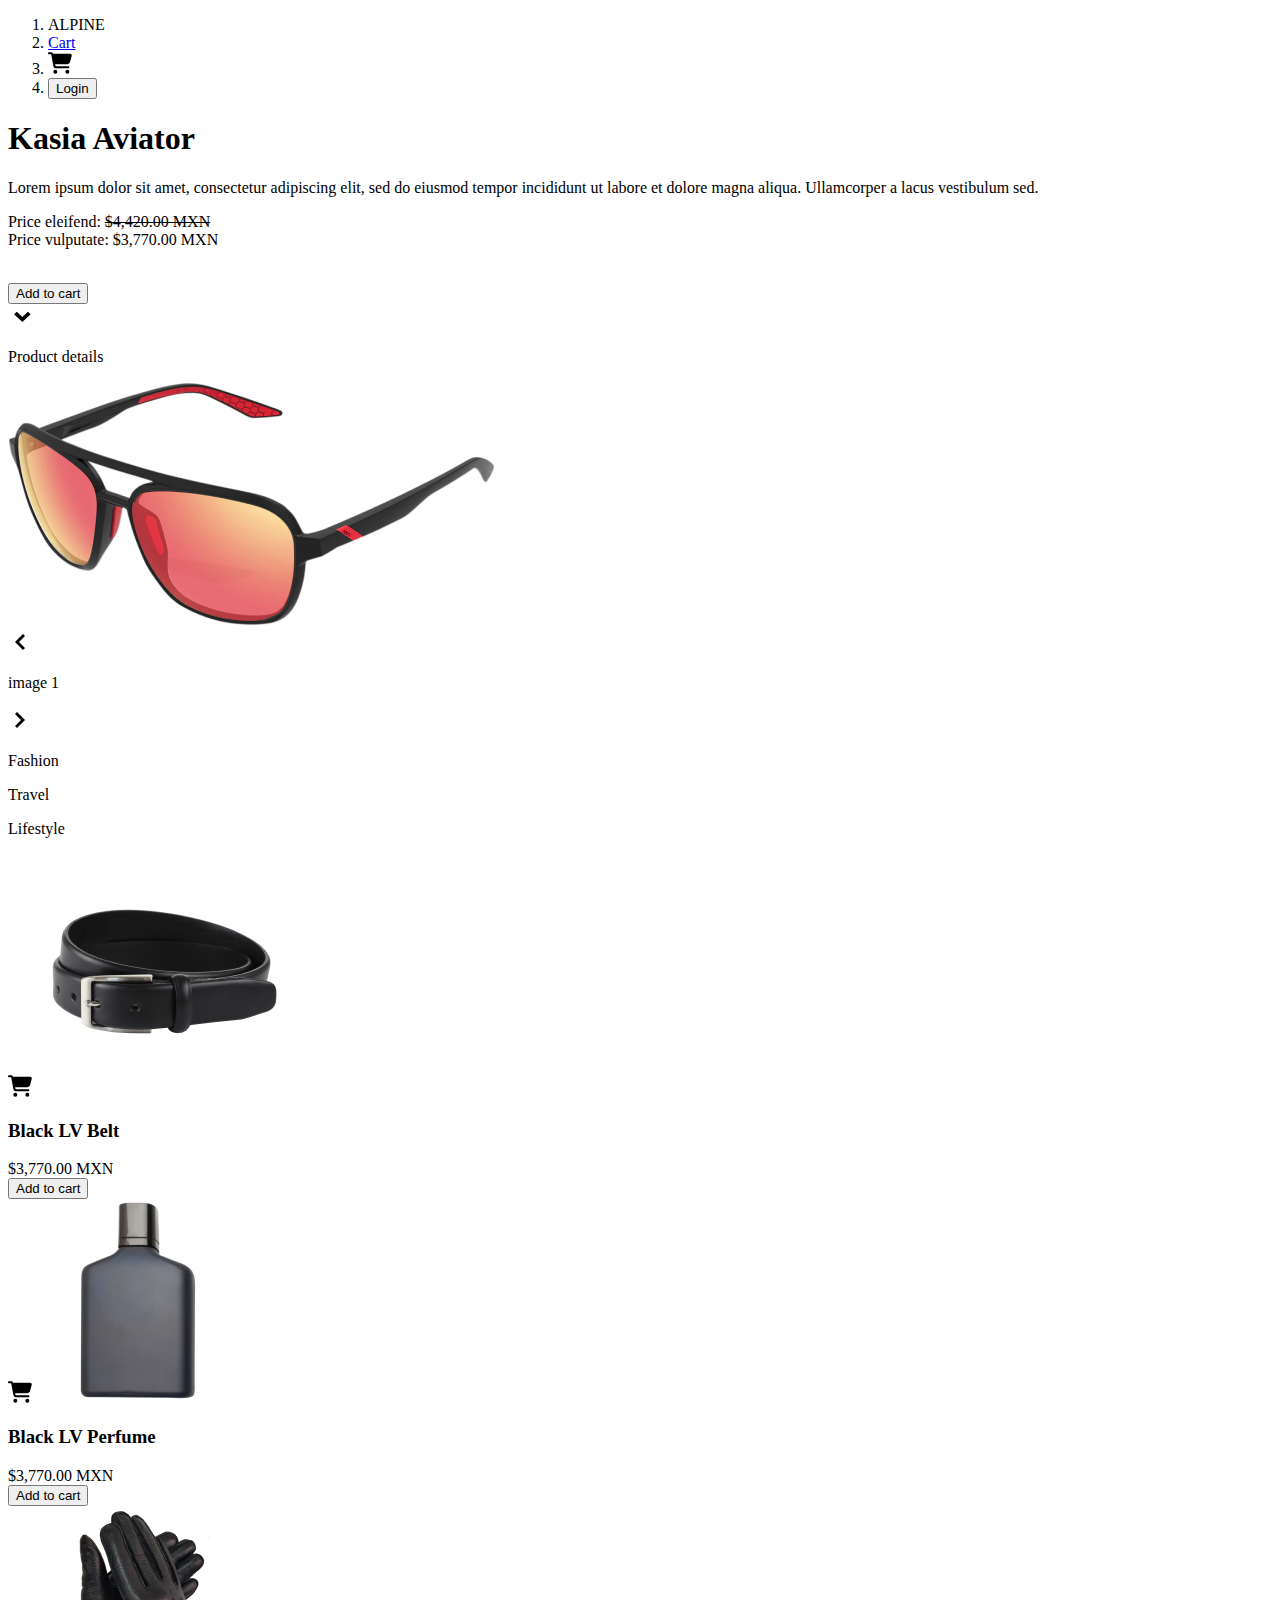
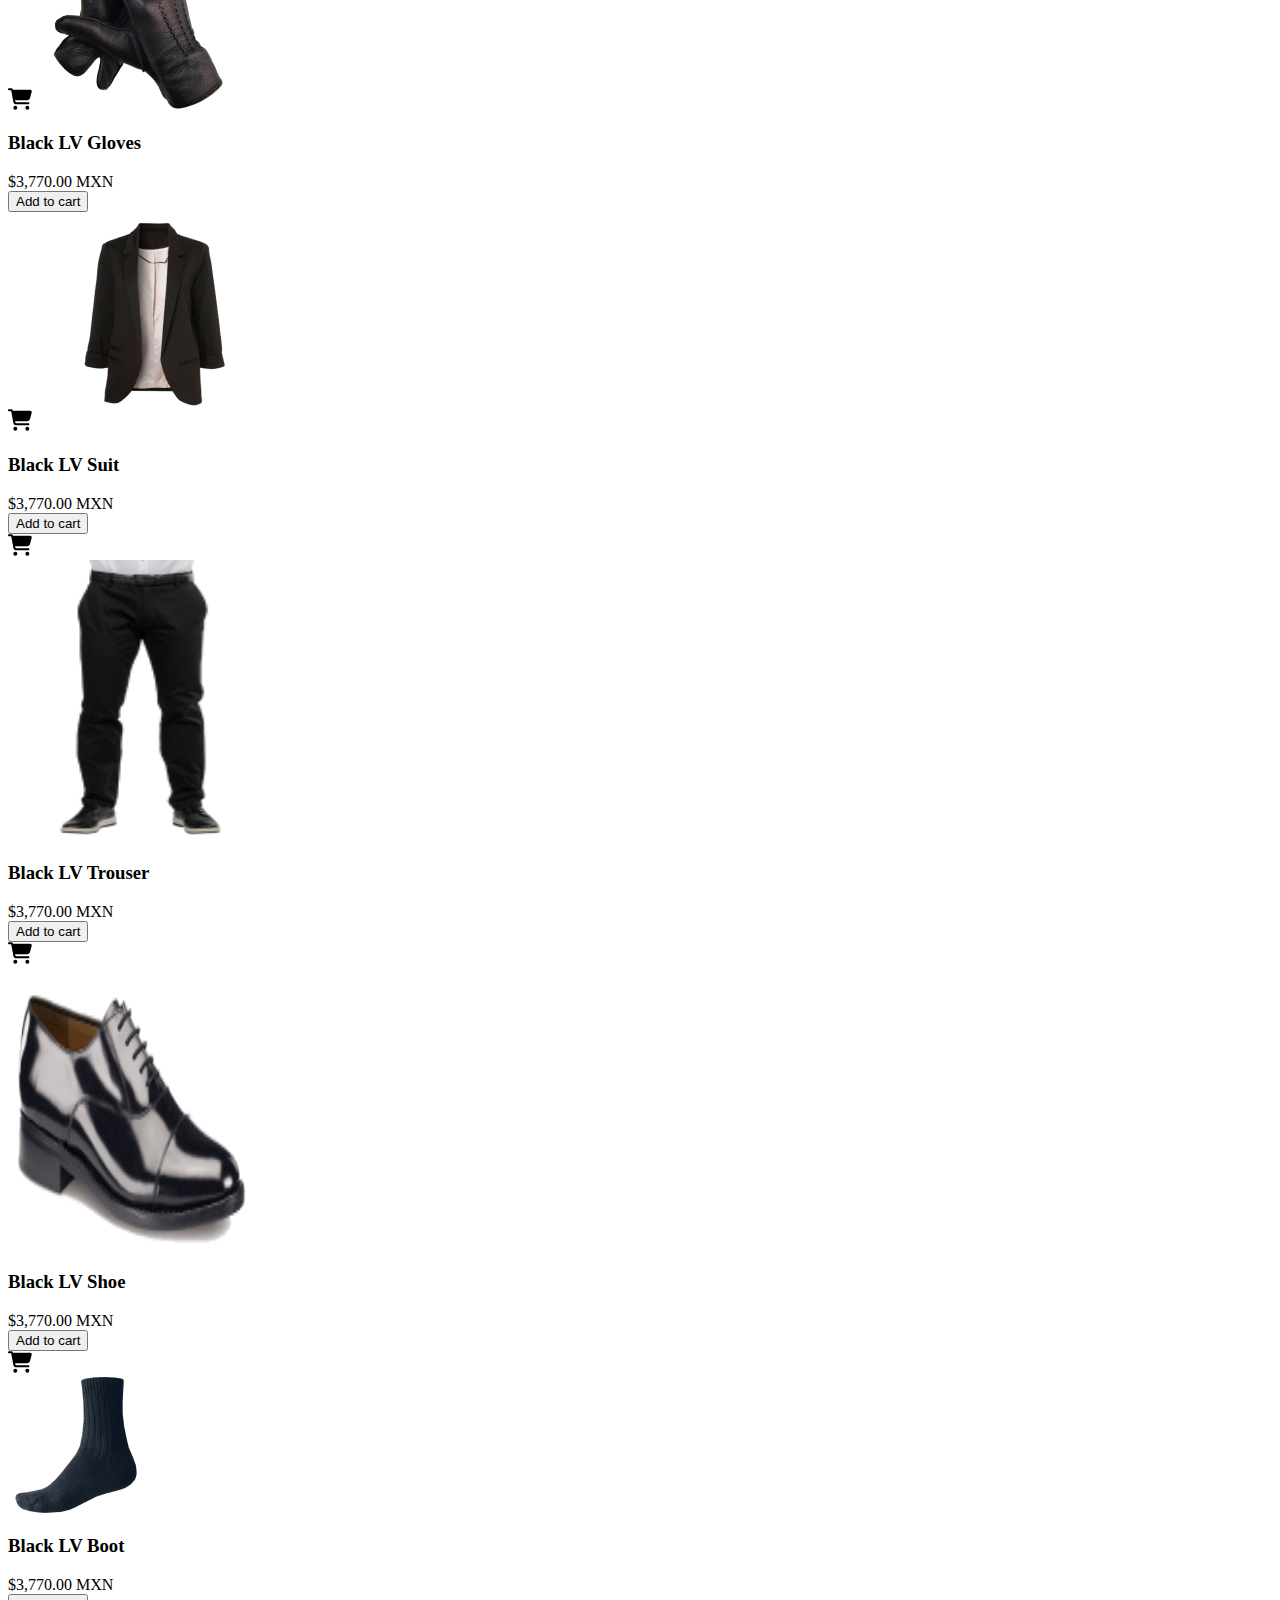
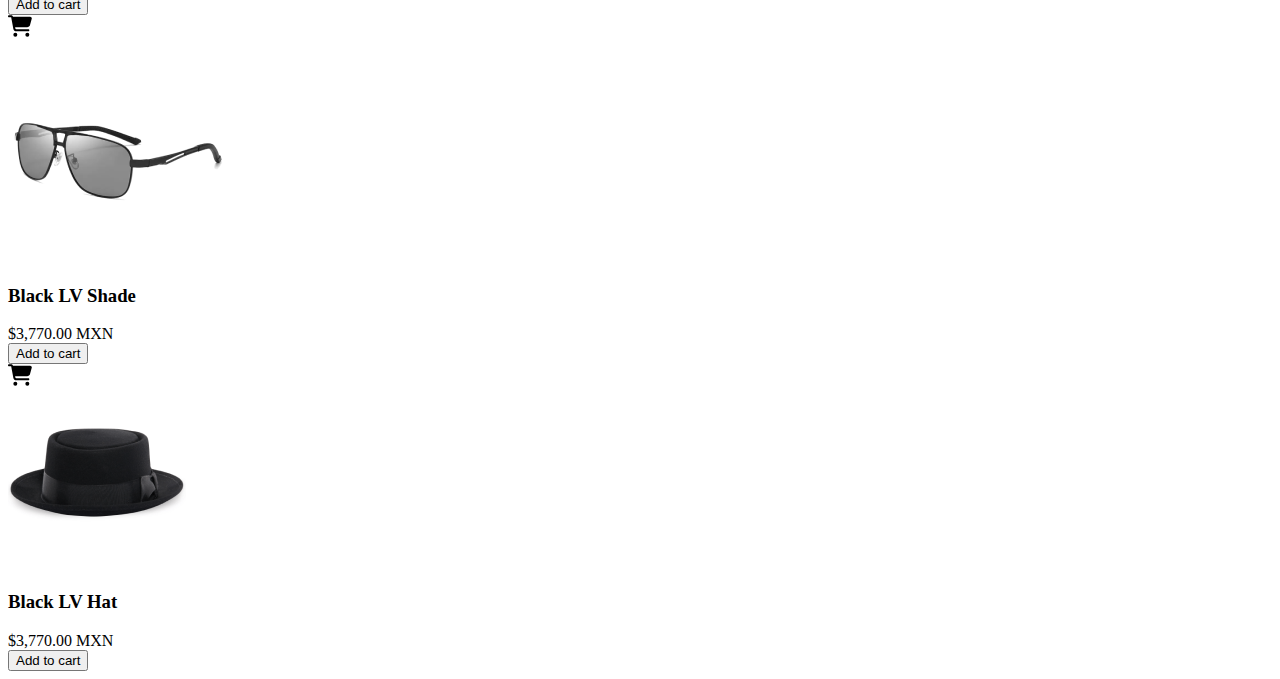
<file: index.html>
<!DOCTYPE html>
<html lang="en">

<head>
    <meta charset="UTF-8">
    <meta http-equiv="X-UA-Compatible" content="IE=edge">
    <meta name="viewport" content="width=device-width, initial-scale=1.0">
    <title>Landing Page Clone</title>
    <link rel="stylesheet" href="./landingpage.css">
</head>

<body>
    <div class="overallWrapper">
    <header>
        



        <div class="navBar">
            <nav>

                <div class="menu">
                    <div class="rectangle1"></div>
                    <div class="rectangle2"></div>
                    <div class="rectangle3"></div>
                </div>
                <ol>
                    <div class="cartLogin">
                        <li class="logo"> ALPINE</li>
                        <div>
                            <div class="loginCart">
                                <li><a class="cartLink" href="addtocart.com">Cart </a></li>
                                <li><img class="cartIcon" src="./assets/cart-shopping-solid.svg" width="24px"
                                        height="22px"></li>
                                <li><button class="button1">Login</button></li>
                            </div>
                </ol>
            </nav>
        </div>

        <div class="heroSegment">
            <div class="textProduct">
                <div class="text">
                    <h1 class="kasia"><strong> Kasia Aviator</strong></h1>
                    <p class="paragraph">Lorem ipsum dolor sit amet, consectetur adipiscing elit, sed do eiusmod tempor incididunt ut labore et dolore magna aliqua. Ullamcorper a lacus vestibulum sed.
                        <br> 
                    <p class="price">Price eleifend: <s> $4,420.00 MXN</s>
                        <br>
                        Price vulputate: $3,770.00 MXN
                    </p>
                    <br>
                    <button class="cartButton">Add to cart</button>

                    <div class="dropdown"> <img class="dropdownIcon" src="./assets/ri_arrow-drop-down-line.svg"
                            width="24px" height="24px">
                        <p class="productDetails">Product details</p>
                    </div>


                </div>






                <div>
                    <div class="glassWrapper">
                    <img class="glasses" src="./assets/glasses.png">
                    </div>
                    <div class="image1">
                        <img class="arrow1" src="./assets/_arrow-tag (1).svg" width="24px" height="24px" />
                        <p class="image">image 1</p>
                        <img class="arrow2" src="./assets/fe_arrow-up.svg" width="24px" height="24px" />
                    </div>

                </div>






    </header>

    <main>
        <div class="mainHeading">
            <p>Fashion</p>
            <p>Travel</p>
            <p>Lifestyle</p>
        </div>
        <section class="cards">

            <div class="card">
                <div>
                    <img class="cartBasket" src="./assets/cart-shopping-solid.svg" width="24px" height="22px">
                    <img class="productsInStock belt" src="./assets/belt.png">
                    <h3 class="productsName">Black LV Belt</h3>
                    <div class="productsPrice">$3,770.00 MXN</div>
                    <div class="cartBtnWrapper">
                    <button class="cartButton">Add to cart</button>
                </div>
                </div>
            </div>

            <div class="card">
                <div>
                    <img class="cartBasket" src="./assets/cart-shopping-solid.svg" width="24px" height="22px">
                    <img class="productsInStock perf" src="./assets/perfume.png">
                    <h3 class="productsName">Black LV Perfume</h3>
                    <div class="productsPrice">$3,770.00 MXN</div>
                    <div class="cartBtnWrapper">
                    <button class="cartButton">Add to cart</button>
                    </div>
                </div>
                </div>
            </div>

            <div class="card">
                <div>
                    <img class="cartBasket" src="./assets/cart-shopping-solid.svg" width="24px" height="22px">
                    <img class="productsInStock" src="./assets/gloves.png">
                    <h3 class="productsName">Black LV Gloves</h3>
                    <div class="productsPrice">$3,770.00 MXN</div>
                    <div class="cartBtnWrapper">
                    <button class="cartButton">Add to cart</button>
                    </div>
                </div>
            </div>

            <div class="card">
                <div>
                    <img class="cartBasket" src="./assets/cart-shopping-solid.svg" width="24px" height="22px">
                    <img class="productsInStock" src="./assets/suit.png">
                    <h3 class="productsName">Black LV Suit</h3>
                    <div class="productsPrice">$3,770.00 MXN</div>
                    <div class="cartBtnWrapper">
                    <button class="cartButton">Add to cart</button>
                </div>
                </div>
            </div>

            <div class="card">
                <div>
                    <img class="cartBasket" src="./assets/cart-shopping-solid.svg" width="24px" height="22px">

                    <div class="stubbornTrouser">
                        <img class="productsInStock trouser" src="./assets/trouser.png" width="252px" height="280px">
                    </div>
                    <h3 class="productsName">Black LV Trouser</h3>
                    <div class="productsPrice">$3,770.00 MXN</div>
                    <div class="cartBtnWrapper">
                    <button class="cartButton">Add to cart</button>
                </div>
                </div>
            </div>

            <div class="card">
                <div>
                    <img class="cartBasket" src="./assets/cart-shopping-solid.svg" width="24px" height="22px">

                    <div class="sturbbornShoe">
                        <img class="productsInStock shoe" src="./assets/shoe.png" width="252px" height="280px">
                    </div>
                    <h3 class="productsName">Black LV Shoe</h3>
                    <div class="productsPrice">$3,770.00 MXN</div>
                    <div class="cartBtnWrapper">
                    <button class="cartButton">Add to cart</button>
                </div>
                </div>
            </div>

            <div class="card">
                <div>
                    <img class="cartBasket" src="./assets/cart-shopping-solid.svg" width="24px" height="22px">
                    <div class="stubbornBoot">
                        <img class="productsInStock boot" src="./assets/boot.png">
                    </div>
                    <h3 class="productsName">Black LV Boot</h3>
                    <div class="productsPrice">$3,770.00 MXN</div>
                    <div class="cartBtnWrapper">
                    <button class="cartButton">Add to cart</button>
                </div>
                </div>
            </div>

            <div class="card">
                <div>
                    <img class="cartBasket" src="./assets/cart-shopping-solid.svg" width="24px" height="22px">
                    <div class="sturbbornShade">
                        <img class="productsInStock shade" src="./assets/shade.png">
                    </div>
                    <h3 class="productsName">Black LV Shade</h3>
                    <div class="productsPrice">$3,770.00 MXN</div>
                    <div class="cartBtnWrapper">
                    <button class="cartButton">Add to cart</button>
                </div>
                </div>
            </div>

            <div class="card">
                <div>
                    <img class="cartBasket" src="./assets/cart-shopping-solid.svg" width="24px" height="22px">
                    <div class="sturbbonHat">
                        <img class="productsInStock hat" src="./assets/hat.png">
                    </div>
                    <h3 class="productsName">Black LV Hat</h3>
                    <div class="productsPrice">$3,770.00 MXN</div>
                    <div class="cartBtnWrapper">
                    <button class="cartButton">Add to cart</button>
                </div>
                </div>
            </div>
        </section>
    </main>
</div>
</body>

</html>
</file>
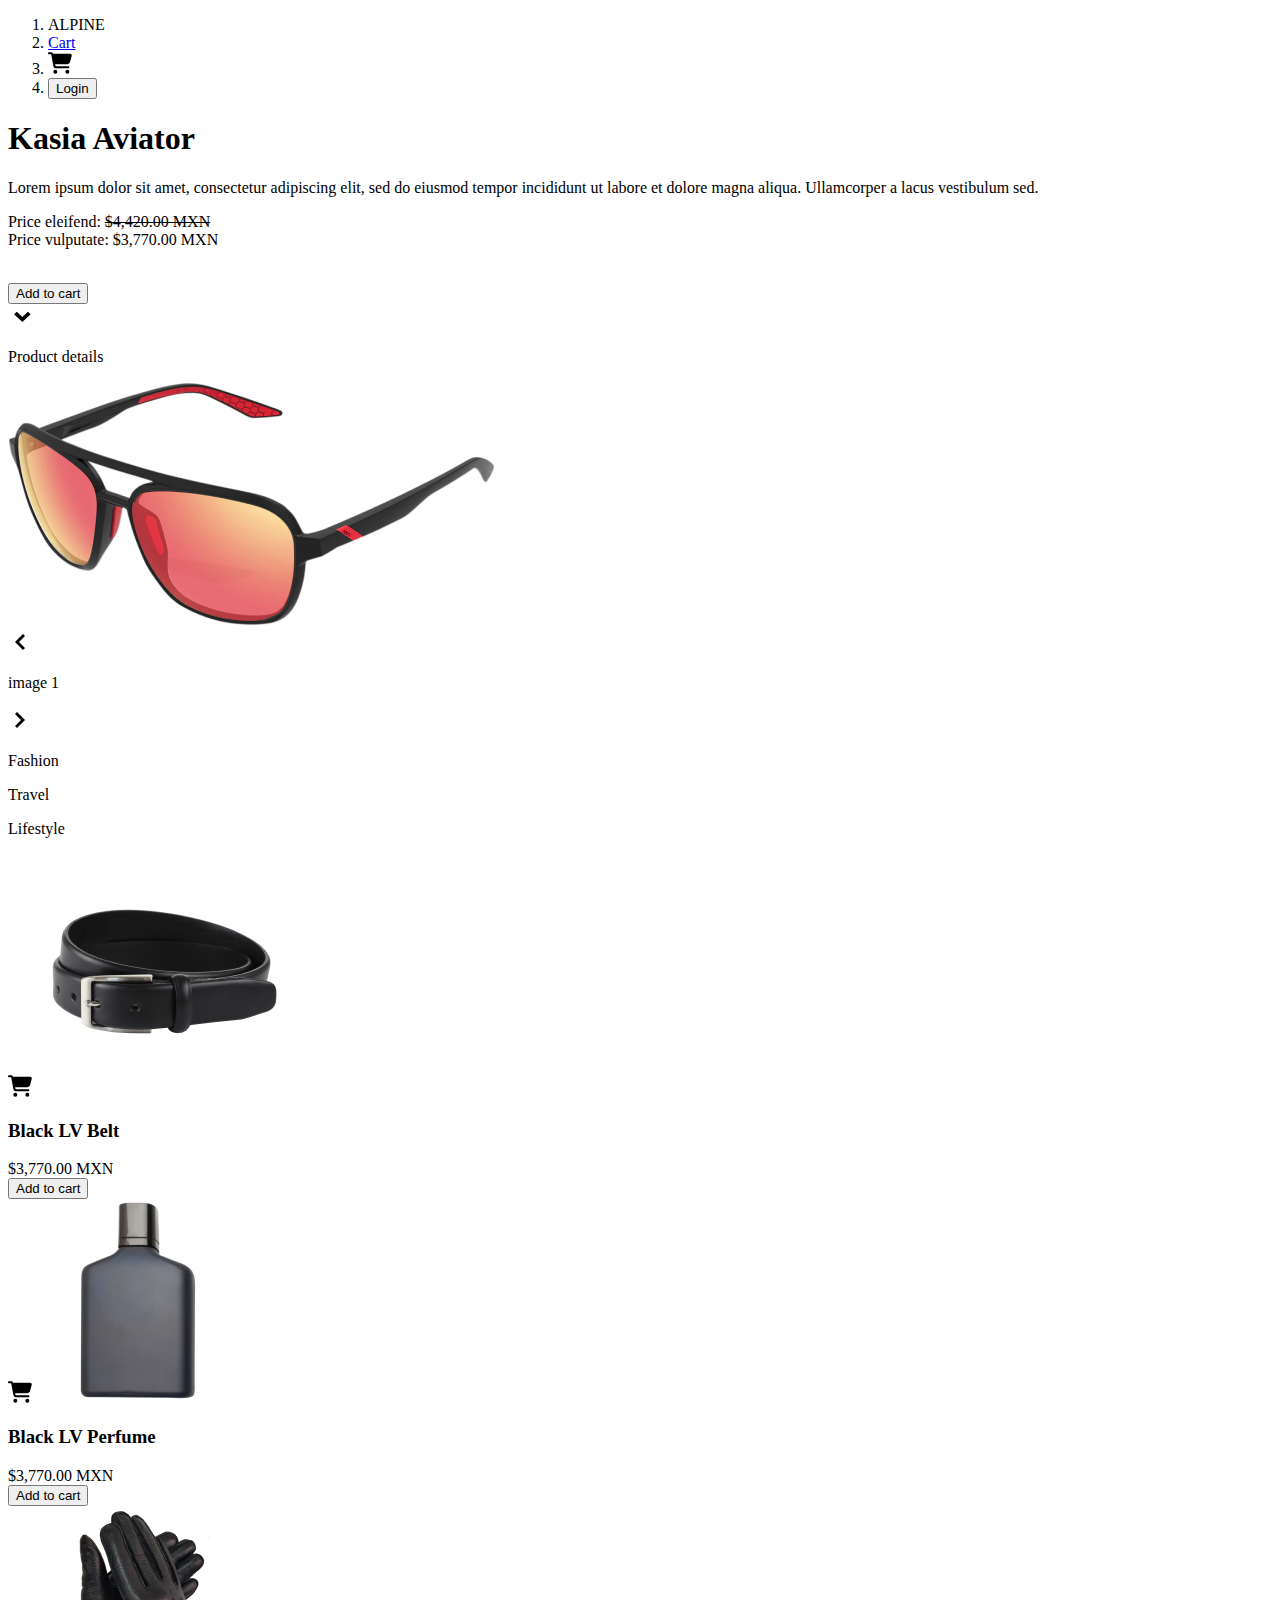
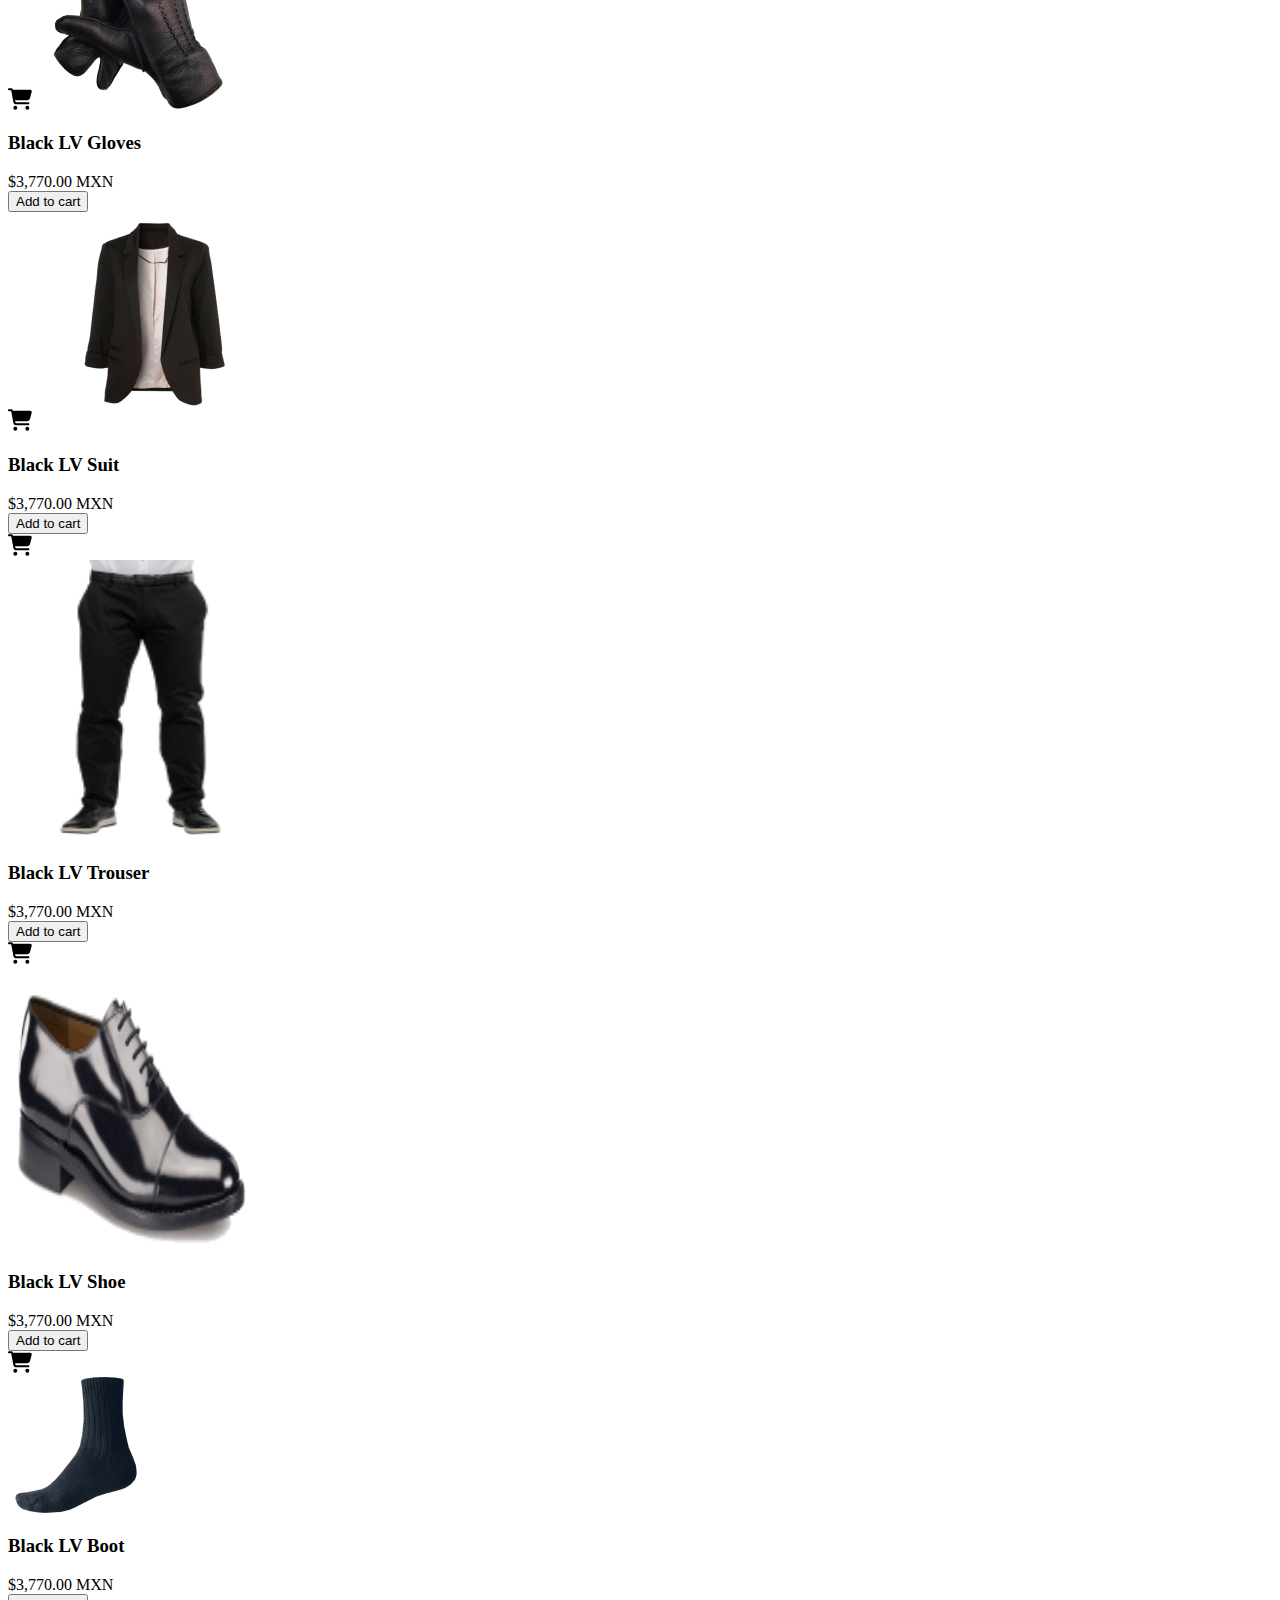
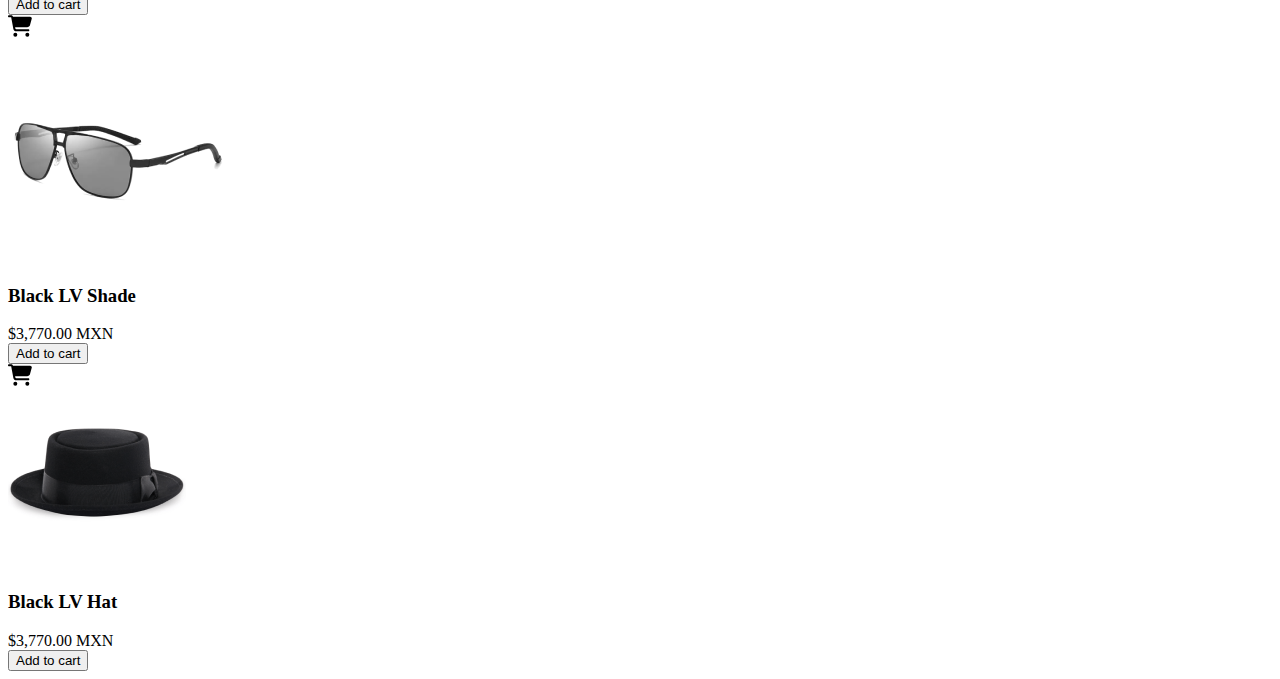
<file: landingpage.html>
<!DOCTYPE html>
<html lang="en">

<head>
    <meta charset="UTF-8">
    <meta http-equiv="X-UA-Compatible" content="IE=edge">
    <meta name="viewport" content="width=device-width, initial-scale=1.0">
    <title>Landing Page Clone</title>
    <link rel="stylesheet" href="./landingpage.css">
</head>

<body>
    <header>
        <div class="nav bar">
            <nav>

                <div class="menu">
                    <div class="rectangle1"></div>
                    <div class="rectangle2"></div>
                    <div class="rectangle3"></div>
                </div>
                <ol>
                    <div class="cartLogin">
                        <li class="logo"> ALPINE</li>
                        <div>
                            <div class="loginCart">
                                <li><a class="cartLink" href="addtocart.com">Cart </a></li>
                                <li><img class="cartIcon" src="../assets/cart-shopping-solid.svg" width="24px"
                                        height="22px"></li>
                                <li><button class="button1">Login</button></li>
                            </div>
                </ol>
            </nav>
        </div>

        <div class="heroSegment">
            <div class="textProduct">
                <div class="text">
                    <h1 class="kasia"><strong> Kasia Aviator</strong></h1>
                    <p class="paragraph">Lorem ipsum dolor sit amet, consectetur adipiscing elit, sed do eiusmod tempor
                        incididunt ut labore et dolore magna aliqua. Ullamcorper a lacus vestibulum sed.
                        <br>
                    <p class="price">Price eleifend: <s> $4,420.00 MXN</s>
                        <br>
                        Price vulputate: $3,770.00 MXN
                    </p>
                    <br>
                    <button class="cartButton">Add to cart</button>

                    <div class="dropdown"> <img class="dropdownIcon" src="../assets/ri_arrow-drop-down-line.svg"
                            width="24px" height="24px">
                        <p class="productDetails">Product details</p>
                    </div>


                </div>






                <div>
                    <img class="glasses" src="../assets/glasses.png">

                    <div class="image1">
                        <img class="arrow1" src="../assets/_arrow-tag (1).svg" width="24px" height="24px" />
                        <p class="image">image 1</p>
                        <img class="arrow2" src="../assets/fe_arrow-up.svg" width="24px" height="24px" />
                    </div>

                </div>






    </header>

    <main>
        <div class="mainHeading">
            <p>Fashion</p>
            <p>Travel</p>
            <p>Lifestyle</p>
        </div>
        <section class="cards">

            <div class="card">
                <div>
                    <img class="cartBasket" src="../assets/cart-shopping-solid.svg" width="24px" height="22px">
                    <img class="productsInStock belt" src="../assets/belt.png">
                    <h3 class="productsName">Black LV Belt</h3>
                    <div class="productsPrice">$3,770.00 MXN</div>
                    <button class="cartButton">Add to cart</button>
                </div>
            </div>

            <div class="card">
                <div>
                    <img class="cartBasket" src="../assets/cart-shopping-solid.svg" width="24px" height="22px">
                    <img class="productsInStock" src="../assets/perfume.png">
                    <h3 class="productsName">Black LV Perfume</h3>
                    <div class="productsPrice">$3,770.00 MXN</div>
                    <button class="cartButton">Add to cart</button>
                </div>
            </div>

            <div class="card">
                <div>
                    <img class="cartBasket" src="../assets/cart-shopping-solid.svg" width="24px" height="22px">
                    <img class="productsInStock" src="../assets/gloves.png">
                    <h3 class="productsName">Black LV Gloves</h3>
                    <div class="productsPrice">$3,770.00 MXN</div>
                    <button class="cartButton">Add to cart</button>
                </div>
            </div>

            <div class="card">
                <div>
                    <img class="cartBasket" src="../assets/cart-shopping-solid.svg" width="24px" height="22px">
                    <img class="productsInStock" src="../assets/suit.png">
                    <h3 class="productsName">Black LV Suit</h3>
                    <div class="productsPrice">$3,770.00 MXN</div>
                    <button class="cartButton">Add to cart</button>
                </div>
            </div>

            <div class="card">
                <div>
                    <img class="cartBasket" src="../assets/cart-shopping-solid.svg" width="24px" height="22px">

                    <div class="stubbornTrouser">
                        <img class="productsInStock trouser" src="../assets/trouser.png" width="252px" height="280px">
                    </div>
                    <h3 class="productsName">Black LV Trouser</h3>
                    <div class="productsPrice">$3,770.00 MXN</div>
                    <button class="cartButton">Add to cart</button>
                </div>
            </div>

            <div class="card">
                <div>
                    <img class="cartBasket" src="../assets/cart-shopping-solid.svg" width="24px" height="22px">

                    <div class="sturbbornShoe">
                        <img class="productsInStock shoe" src="../assets/shoe.png" width="252px" height="280px">
                    </div>
                    <h3 class="productsName">Black LV Shoe</h3>
                    <div class="productsPrice">$3,770.00 MXN</div>
                    <button class="cartButton">Add to cart</button>
                </div>
            </div>

            <div class="card">
                <div>
                    <img class="cartBasket" src="../assets/cart-shopping-solid.svg" width="24px" height="22px">
                    <div class="stubbornBoot">
                        <img class="productsInStock boot" src="../assets/boot.png">
                    </div>
                    <h3 class="productsName">Black LV Boot</h3>
                    <div class="productsPrice">$3,770.00 MXN</div>
                    <button class="cartButton">Add to cart</button>
                </div>
            </div>

            <div class="card">
                <div>
                    <img class="cartBasket" src="../assets/cart-shopping-solid.svg" width="24px" height="22px">
                    <div class="sturbbornShade">
                        <img class="productsInStock shade" src="../assets/shade.png">
                    </div>
                    <h3 class="productsName">Black LV Shade</h3>
                    <div class="productsPrice">$3,770.00 MXN</div>
                    <button class="cartButton">Add to cart</button>
                </div>
            </div>

            <div class="card">
                <div>
                    <img class="cartBasket" src="../assets/cart-shopping-solid.svg" width="24px" height="22px">
                    <div class="sturbbonHat">
                        <img class="productsInStock hat" src="../assets/hat.png">
                    </div>
                    <h3 class="productsName">Black LV Hat</h3>
                    <div class="productsPrice">$3,770.00 MXN</div>
                    <button class="cartButton">Add to cart</button>
                </div>
            </div>
        </section>
    </main>
</body>

</html>
</file>
<file: landingpage.css>
<!DOCTYPE html>
<html lang="en">

<head>
    <meta charset="UTF-8">
    <meta http-equiv="X-UA-Compatible" content="IE=edge">
    <meta name="viewport" content="width=device-width, initial-scale=1.0">
    <title>Landing Page Clone</title>
    <link rel="stylesheet" href="./landingpage.css">
</head>

<body>
    <div class="overallWrapper">
    <header>
        



        <div class="navBar">
            <nav>

                <div class="menu">
                    <div class="rectangle1"></div>
                    <div class="rectangle2"></div>
                    <div class="rectangle3"></div>
                </div>
                <ol>
                    <div class="cartLogin">
                        <li class="logo"> ALPINE</li>
                        <div>
                            <div class="loginCart">
                                <li><a class="cartLink" href="addtocart.com">Cart </a></li>
                                <li><img class="cartIcon" src="./assets/cart-shopping-solid.svg" width="24px"
                                        height="22px"></li>
                                <li><button class="button1">Login</button></li>
                            </div>
                </ol>
            </nav>
        </div>

        <div class="heroSegment">
            <div class="textProduct">
                <div class="text">
                    <h1 class="kasia"><strong> Kasia Aviator</strong></h1>
                    <p class="paragraph">Lorem ipsum dolor sit amet, consectetur adipiscing elit, sed do eiusmod tempor incididunt ut labore et dolore magna aliqua. Ullamcorper a lacus vestibulum sed.
                        <br> 
                    <p class="price">Price eleifend: <s> $4,420.00 MXN</s>
                        <br>
                        Price vulputate: $3,770.00 MXN
                    </p>
                    <br>
                    <button class="cartButton">Add to cart</button>

                    <div class="dropdown"> <img class="dropdownIcon" src="./assets/ri_arrow-drop-down-line.svg"
                            width="24px" height="24px">
                        <p class="productDetails">Product details</p>
                    </div>


                </div>






                <div>
                    <div class="glassWrapper">
                    <img class="glasses" src="./assets/glasses.png">
                    </div>
                    <div class="image1">
                        <img class="arrow1" src="./assets/_arrow-tag (1).svg" width="24px" height="24px" />
                        <p class="image">image 1</p>
                        <img class="arrow2" src="./assets/fe_arrow-up.svg" width="24px" height="24px" />
                    </div>

                </div>






    </header>

    <main>
        <div class="mainHeading">
            <p>Fashion</p>
            <p>Travel</p>
            <p>Lifestyle</p>
        </div>
        <section class="cards">

            <div class="card">
                <div>
                    <img class="cartBasket" src="./assets/cart-shopping-solid.svg" width="24px" height="22px">
                    <img class="productsInStock belt" src="./assets/belt.png">
                    <h3 class="productsName">Black LV Belt</h3>
                    <div class="productsPrice">$3,770.00 MXN</div>
                    <div class="cartBtnWrapper">
                    <button class="cartButton">Add to cart</button>
                </div>
                </div>
            </div>

            <div class="card">
                <div>
                    <img class="cartBasket" src="./assets/cart-shopping-solid.svg" width="24px" height="22px">
                    <img class="productsInStock perf" src="./assets/perfume.png">
                    <h3 class="productsName">Black LV Perfume</h3>
                    <div class="productsPrice">$3,770.00 MXN</div>
                    <div class="cartBtnWrapper">
                    <button class="cartButton">Add to cart</button>
                    </div>
                </div>
                </div>
            </div>

            <div class="card">
                <div>
                    <img class="cartBasket" src="./assets/cart-shopping-solid.svg" width="24px" height="22px">
                    <img class="productsInStock" src="./assets/gloves.png">
                    <h3 class="productsName">Black LV Gloves</h3>
                    <div class="productsPrice">$3,770.00 MXN</div>
                    <div class="cartBtnWrapper">
                    <button class="cartButton">Add to cart</button>
                    </div>
                </div>
            </div>

            <div class="card">
                <div>
                    <img class="cartBasket" src="./assets/cart-shopping-solid.svg" width="24px" height="22px">
                    <img class="productsInStock" src="./assets/suit.png">
                    <h3 class="productsName">Black LV Suit</h3>
                    <div class="productsPrice">$3,770.00 MXN</div>
                    <div class="cartBtnWrapper">
                    <button class="cartButton">Add to cart</button>
                </div>
                </div>
            </div>

            <div class="card">
                <div>
                    <img class="cartBasket" src="./assets/cart-shopping-solid.svg" width="24px" height="22px">

                    <div class="stubbornTrouser">
                        <img class="productsInStock trouser" src="./assets/trouser.png" width="252px" height="280px">
                    </div>
                    <h3 class="productsName">Black LV Trouser</h3>
                    <div class="productsPrice">$3,770.00 MXN</div>
                    <div class="cartBtnWrapper">
                    <button class="cartButton">Add to cart</button>
                </div>
                </div>
            </div>

            <div class="card">
                <div>
                    <img class="cartBasket" src="./assets/cart-shopping-solid.svg" width="24px" height="22px">

                    <div class="sturbbornShoe">
                        <img class="productsInStock shoe" src="./assets/shoe.png" width="252px" height="280px">
                    </div>
                    <h3 class="productsName">Black LV Shoe</h3>
                    <div class="productsPrice">$3,770.00 MXN</div>
                    <div class="cartBtnWrapper">
                    <button class="cartButton">Add to cart</button>
                </div>
                </div>
            </div>

            <div class="card">
                <div>
                    <img class="cartBasket" src="./assets/cart-shopping-solid.svg" width="24px" height="22px">
                    <div class="stubbornBoot">
                        <img class="productsInStock boot" src="./assets/boot.png">
                    </div>
                    <h3 class="productsName">Black LV Boot</h3>
                    <div class="productsPrice">$3,770.00 MXN</div>
                    <div class="cartBtnWrapper">
                    <button class="cartButton">Add to cart</button>
                </div>
                </div>
            </div>

            <div class="card">
                <div>
                    <img class="cartBasket" src="./assets/cart-shopping-solid.svg" width="24px" height="22px">
                    <div class="sturbbornShade">
                        <img class="productsInStock shade" src="./assets/shade.png">
                    </div>
                    <h3 class="productsName">Black LV Shade</h3>
                    <div class="productsPrice">$3,770.00 MXN</div>
                    <div class="cartBtnWrapper">
                    <button class="cartButton">Add to cart</button>
                </div>
                </div>
            </div>

            <div class="card">
                <div>
                    <img class="cartBasket" src="./assets/cart-shopping-solid.svg" width="24px" height="22px">
                    <div class="sturbbonHat">
                        <img class="productsInStock hat" src="./assets/hat.png">
                    </div>
                    <h3 class="productsName">Black LV Hat</h3>
                    <div class="productsPrice">$3,770.00 MXN</div>
                    <div class="cartBtnWrapper">
                    <button class="cartButton">Add to cart</button>
                </div>
                </div>
            </div>
        </section>
    </main>
</div>
</body>

</html>
</file>
